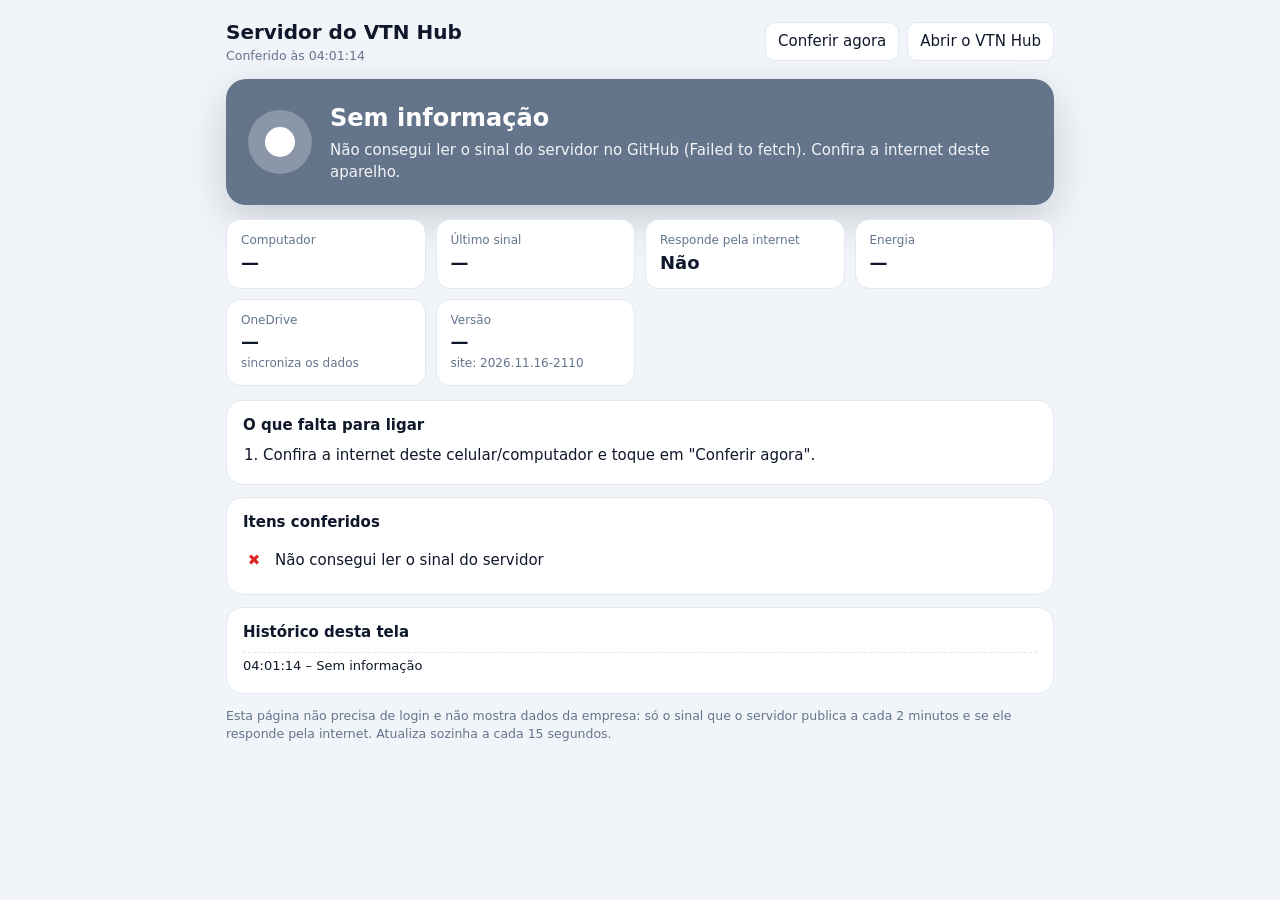
<file: servidor.html>
<!doctype html>
<html lang="pt-BR">
<head>
<meta charset="utf-8">
<meta name="viewport" content="width=device-width, initial-scale=1">
<title>Servidor VTN Hub</title>
<meta name="theme-color" content="#0f172a">
<link rel="icon" href="img/icone-192.png">
<link rel="apple-touch-icon" href="img/icone-192.png">
<link rel="manifest" href="servidor.webmanifest">
<style>
  :root{--bg:#f1f5f9;--card:#fff;--tx:#0f172a;--mu:#64748b;--ln:#e2e8f0;--ok:#16a34a;--warn:#f59e0b;--err:#dc2626;--info:#2563eb}
  @media (prefers-color-scheme:dark){:root{--bg:#0b1220;--card:#111a2e;--tx:#e2e8f0;--mu:#94a3b8;--ln:#1e293b}}
  *{box-sizing:border-box}body{margin:0;background:var(--bg);color:var(--tx);font:15px/1.45 Inter,system-ui,Segoe UI,Arial,sans-serif}
  main{max-width:860px;margin:0 auto;padding:18px 16px 40px}
  h1{font-size:20px;margin:0}.mu{color:var(--mu)}.tiny{font-size:12.5px}
  .top{display:flex;justify-content:space-between;align-items:center;gap:10px;margin-bottom:14px}
  .hero{border-radius:20px;padding:22px;color:#fff;display:flex;gap:18px;align-items:center;box-shadow:0 14px 40px rgba(15,23,42,.18)}
  .hero .dot{width:64px;height:64px;border-radius:50%;background:rgba(255,255,255,.25);display:grid;place-items:center;flex:none}
  .hero .dot i{width:30px;height:30px;border-radius:50%;background:#fff;animation:p 1.6s infinite}
  @keyframes p{50%{opacity:.45}}
  .hero h2{margin:0;font-size:24px}.hero p{margin:4px 0 0;opacity:.92}
  .g{display:grid;grid-template-columns:repeat(auto-fit,minmax(170px,1fr));gap:10px;margin:14px 0}
  .k{background:var(--card);border:1px solid var(--ln);border-radius:14px;padding:12px 14px}
  .k span{display:block;font-size:12px;color:var(--mu)}.k b{font-size:18px}.k small{display:block;color:var(--mu);font-size:12px}
  .card{background:var(--card);border:1px solid var(--ln);border-radius:16px;padding:14px 16px;margin-top:12px}
  .card h3{margin:0 0 8px;font-size:15px}
  .it{display:flex;gap:10px;padding:8px 0;border-top:1px solid var(--ln)}.it:first-of-type{border-top:0}
  .it b{flex:none;width:22px;text-align:center}.it.ok b{color:var(--ok)}.it.no b{color:var(--err)}.it.av b{color:var(--warn)}
  ol{margin:6px 0 0;padding-left:20px}ol li{margin:4px 0}
  button,a.btn{border:1px solid var(--ln);background:var(--card);color:var(--tx);border-radius:10px;padding:8px 12px;font:inherit;cursor:pointer;text-decoration:none;display:inline-block}
  .row{display:flex;gap:8px;flex-wrap:wrap;align-items:center}
  .tl{font-size:13px}.tl div{padding:4px 0;border-top:1px dashed var(--ln)}
</style>
</head>
<body>
<main>
  <div class="top"><div><h1>Servidor do VTN Hub</h1><div class="tiny mu" id="atu">conferindo…</div></div>
    <div class="row"><button id="ref">Conferir agora</button><a class="btn" href="./">Abrir o VTN Hub</a></div></div>
  <div class="hero" id="hero" style="background:#64748b"><div class="dot"><i></i></div><div><h2 id="tit">Conferindo…</h2><p id="sub"></p></div></div>
  <div class="g" id="kpis"></div>
  <div class="card" id="falta" hidden><h3>O que falta para ligar</h3><ol id="passos"></ol></div>
  <div class="card"><h3>Itens conferidos</h3><div id="itens"></div></div>
  <div class="card"><h3>Histórico desta tela</h3><div class="tl" id="hist"><span class="mu tiny">As mudanças de estado aparecem aqui enquanto a página estiver aberta.</span></div></div>
  <p class="tiny mu">Esta página não precisa de login e não mostra dados da empresa: só o sinal que o servidor publica a cada 2 minutos e se ele responde pela internet. Atualiza sozinha a cada 15 segundos.</p>
</main>
<script>
(() => {
  const REPO = 'Victor-Bertoni/vtn-hub';
  const $ = id => document.getElementById(id);
  const esc = s => String(s ?? '').replace(/[&<>"]/g, c => ({ '&': '&amp;', '<': '&lt;', '>': '&gt;', '"': '&quot;' }[c]));
  const min = iso => iso ? (Date.now() - new Date(iso).getTime()) / 60000 : Infinity;
  const ha = iso => { const m = Math.round(min(iso)); if (!isFinite(m)) return '—'; if (m < 1) return 'agora há pouco'; if (m < 60) return `há ${m} min`; const h = Math.round(m / 60); return h < 48 ? `há ${h} h` : `há ${Math.round(h / 24)} dias`; };
  const quando = iso => iso ? new Date(iso).toLocaleString('pt-BR', { dateStyle: 'short', timeStyle: 'short' }) : '—';
  let ultimo = '', hist = [];
  async function json(url, opt) { const c = new AbortController(); const t = setTimeout(() => c.abort(), 9000); try { const r = await fetch(url, Object.assign({ cache: 'no-store', signal: c.signal }, opt || {})); if (!r.ok) throw new Error('HTTP ' + r.status); return await r.json(); } finally { clearTimeout(t); } }
  async function endereco() {
    try { return await json(`https://api.github.com/repos/${REPO}/contents/endereco.json?ref=consulta`, { headers: { Accept: 'application/vnd.github.raw+json' } }); }
    catch (e) { return await json(`https://raw.githubusercontent.com/${REPO}/consulta/endereco.json?t=${Date.now()}`); }
  }
  async function conferir() {
    $('atu').textContent = 'conferindo…';
    let e = null, info = null, site = null, erroE = '';
    try { e = await endereco(); } catch (x) { erroE = x.message; }
    try { site = await json('versao.json?t=' + Date.now()); } catch (x) {}
    const t0 = performance.now();
    if (e && e.url) { try { info = await json(e.url.replace(/\/?$/, '/') + 'api/info?t=' + Date.now()); } catch (x) { info = null; } }
    const ms = Math.round(performance.now() - t0);
    const mSinal = e ? min(e.vivoEm || e.em) : Infinity;
    const responde = !!(info && info.ok);
    const ativo = responde && info.ativo !== false;
    // estado
    let cor, tit, sub;
    if (!e) { cor = '#64748b'; tit = 'Sem informação'; sub = 'Não consegui ler o sinal do servidor no GitHub (' + esc(erroE) + '). Confira a internet deste aparelho.'; }
    else if (ativo) { cor = (e.tomada === false || e.onedrive === false) ? '#d97706' : '#16a34a'; tit = 'Servidor LIGADO'; sub = `Computador ${esc(info.pc || e.pc)} · respondeu em ${ms} ms · ligado ${ha(info.desde || e.desde)}`; }
    else if (responde && info.ativo === false) { cor = '#2563eb'; tit = 'Trocando de servidor'; sub = `${esc(info.pc)} respondeu como reserva. Aguarde 1–2 minutos.`; }
    else if (mSinal < 6) { cor = '#d97706'; tit = 'Ligando ou reiniciando…'; sub = `${esc(e.pc)} deu sinal ${ha(e.vivoEm || e.em)}, mas ainda não respondeu pela internet. Normal por 1–3 minutos depois de ligar ou atualizar.`; }
    else { cor = '#dc2626'; tit = 'Servidor DESLIGADO'; sub = `Último sinal de ${esc(e.pc || '?')} ${ha(e.vivoEm || e.em)} (${quando(e.vivoEm || e.em)}).`; }
    $('hero').style.background = cor; $('tit').textContent = tit; $('sub').innerHTML = sub;
    document.title = (ativo ? '🟢 ' : mSinal < 6 ? '🟡 ' : '🔴 ') + 'Servidor VTN Hub';
    // cards
    const versaoOk = site && e && e.versao && e.versao === site.versao;
    $('kpis').innerHTML = [
      ['Computador', esc(e ? e.pc : '—'), e && e.desde ? 'ligado desde ' + quando(e.desde) : ''],
      ['Último sinal', e ? ha(e.vivoEm || e.em) : '—', e ? quando(e.vivoEm || e.em) : ''],
      ['Responde pela internet', responde ? 'Sim' : 'Não', responde ? ms + ' ms' : ''],
      ['Energia', e ? (e.tomada === false ? 'Bateria' : e.tomada ? 'Tomada' : '—') : '—', e && e.tomada === false ? 'na bateria ele dorme' : ''],
      ['OneDrive', e ? (e.onedrive === false ? 'Fechado' : e.onedrive ? 'Aberto' : '—') : '—', 'sincroniza os dados'],
      ['Versão', esc((info && info.versao) || (e && e.versao) || '—'), site ? (versaoOk ? 'atualizada' : 'site: ' + esc(site.versao)) : '']
    ].map(k => `<div class="k"><span>${k[0]}</span><b>${k[1]}</b><small>${k[2]}</small></div>`).join('');
    // itens
    const it = [];
    const add = (est, txt) => it.push(`<div class="it ${est}"><b>${est === 'ok' ? '✔' : est === 'no' ? '✖' : '!'}</b><div>${txt}</div></div>`);
    add(e ? 'ok' : 'no', e ? 'Sinal do servidor publicado no GitHub' : 'Não consegui ler o sinal do servidor');
    if (e) add(mSinal < 6 ? 'ok' : 'no', `Sinal de vida a cada 2 min: último ${ha(e.vivoEm || e.em)}`);
    if (e) add(responde ? 'ok' : 'no', responde ? `Respondendo pelo endereço da internet (${esc(e.url)})` : 'Não respondeu pelo endereço da internet');
    if (e) add(e.tomada === false ? 'av' : 'ok', e.tomada === false ? 'Computador na BATERIA – na bateria ele pode dormir e o servidor cai' : 'Computador na tomada');
    if (e) add(e.onedrive === false ? 'no' : 'ok', e.onedrive === false ? 'OneDrive FECHADO no servidor – os dados não sincronizam' : 'OneDrive aberto no servidor');
    if (e && site) add(versaoOk ? 'ok' : 'av', versaoOk ? `Programa atualizado (${esc(site.versao)})` : `Servidor com a versão ${esc(e.versao || '?')}; o site já está na ${esc(site.versao)} – ele atualiza sozinho em até 1 minuto`);
    if (e && e.pedido) add('av', `O principal (${esc(e.pedido.para)}) pediu para voltar a ser o servidor; a troca acontece quando o OneDrive terminar de sincronizar`);
    $('itens').innerHTML = it.join('');
    // o que falta
    const passos = [];
    if (!ativo) {
      if (!e) passos.push('Confira a internet deste celular/computador e toque em "Conferir agora".');
      else if (mSinal < 6) passos.push('Espere 1–3 minutos: o servidor está ligando ou se atualizando.');
      else {
        passos.push(`Ligue o computador <b>${esc(e.pc || 'do servidor')}</b> e deixe <b>na tomada</b>.`);
        passos.push('Entre no Windows (se pedir) e espere o OneDrive abrir – o servidor liga sozinho em 1 minuto.');
        passos.push('Confira se o computador tem internet (Wi-Fi ou cabo).');
        passos.push('Se em 3 minutos continuar vermelho: no computador, dê dois cliques em <b>INSTALAR VTN HUB</b> na Área de Trabalho.');
        passos.push('Se houver servidor reserva configurado, ele assume sozinho em até 10 minutos.');
      }
    } else {
      if (e.tomada === false) passos.push(`Ligue o ${esc(e.pc)} na tomada – na bateria ele dorme e o servidor cai.`);
      if (e.onedrive === false) passos.push(`Abra o OneDrive no ${esc(e.pc)}.`);
    }
    $('falta').hidden = !passos.length; $('falta').querySelector('h3').textContent = ativo ? 'Para ficar 100%' : 'O que falta para ligar';
    $('passos').innerHTML = passos.map(p => `<li>${p}</li>`).join('');
    // histórico
    if (tit !== ultimo) { hist.unshift(`${new Date().toLocaleTimeString('pt-BR')} – ${tit}`); hist = hist.slice(0, 30); $('hist').innerHTML = hist.map(h => `<div>${esc(h)}</div>`).join(''); ultimo = tit;
      if (hist.length > 1 && 'Notification' in window && Notification.permission === 'granted') try { new Notification('VTN Hub – ' + tit, { body: $('sub').textContent, icon: 'img/icone-192.png' }); } catch (x) {} }
    $('atu').textContent = 'Conferido às ' + new Date().toLocaleTimeString('pt-BR');
  }
  $('ref').onclick = () => { if ('Notification' in window && Notification.permission === 'default') Notification.requestPermission(); conferir(); };
  conferir(); setInterval(() => { if (!document.hidden) conferir(); }, 15000);
  document.addEventListener('visibilitychange', () => { if (!document.hidden) conferir(); });
})();
</script>
</body>
</html>
</file>
